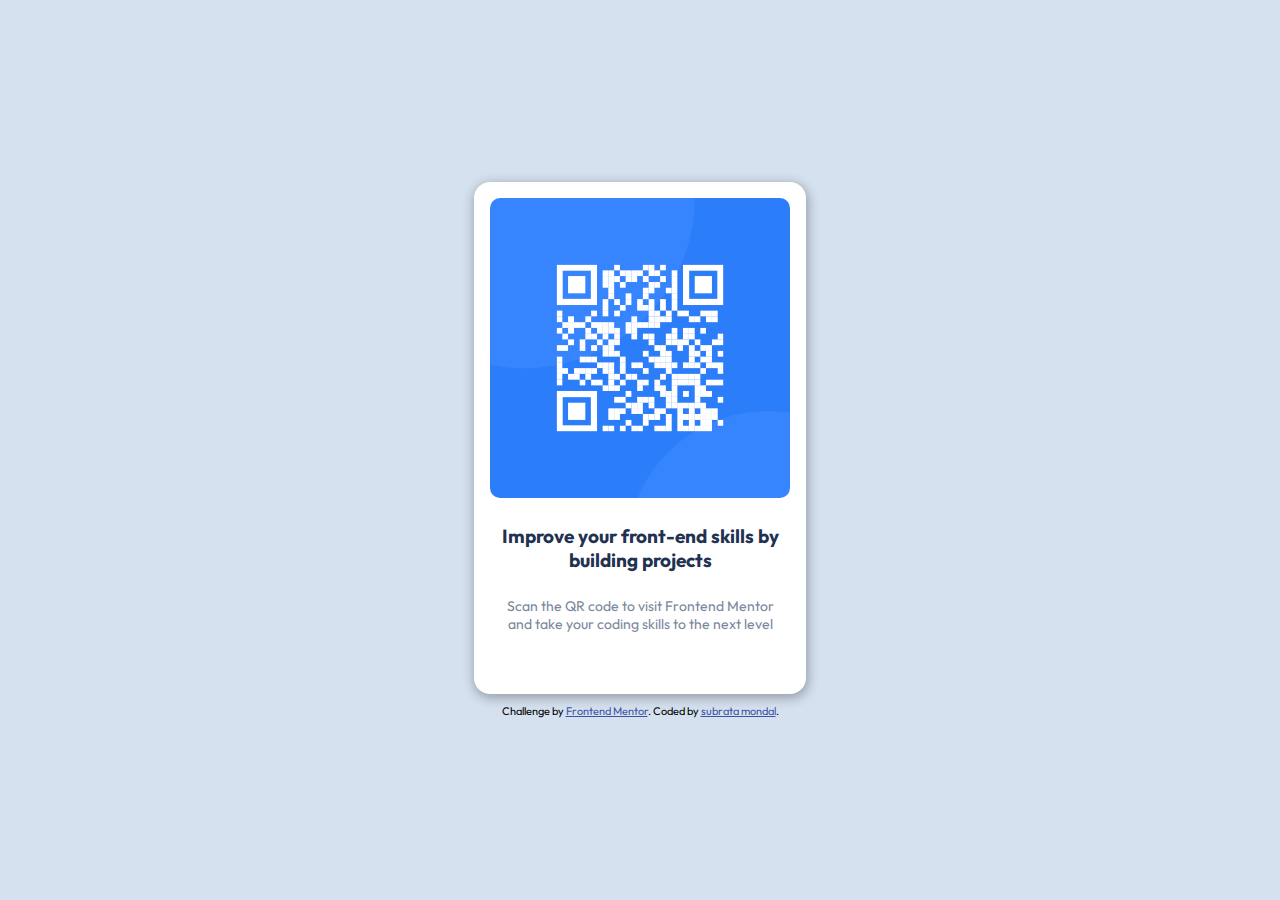
<file: card/index.html>
<!DOCTYPE html>
<html lang="en">
<head>
    <meta charset="UTF-8">
    <meta name="viewport" content="width=device-width, initial-scale=1.0">
    <title>Card</title>
    <link rel="stylesheet" href="style.css">
</head>
<body>
    <div class="card">
        <img src="image-qr-code.png" alt="image-qr-code">

        <h3>Improve your front-end skills by building projects</h3>
        <p>Scan the QR code to visit Frontend Mentor and take your coding skills to the next level</p>
    </div>

    <div class="attribution">
        Challenge by <a href="https://www.frontendmentor.io?ref=challenge" target="_blank">Frontend Mentor</a>. 
        Coded by <a href="https://subrataprojects.netlify.app" target="_blank">subrata mondal</a>.
      </div>
</body>
</html>
</file>
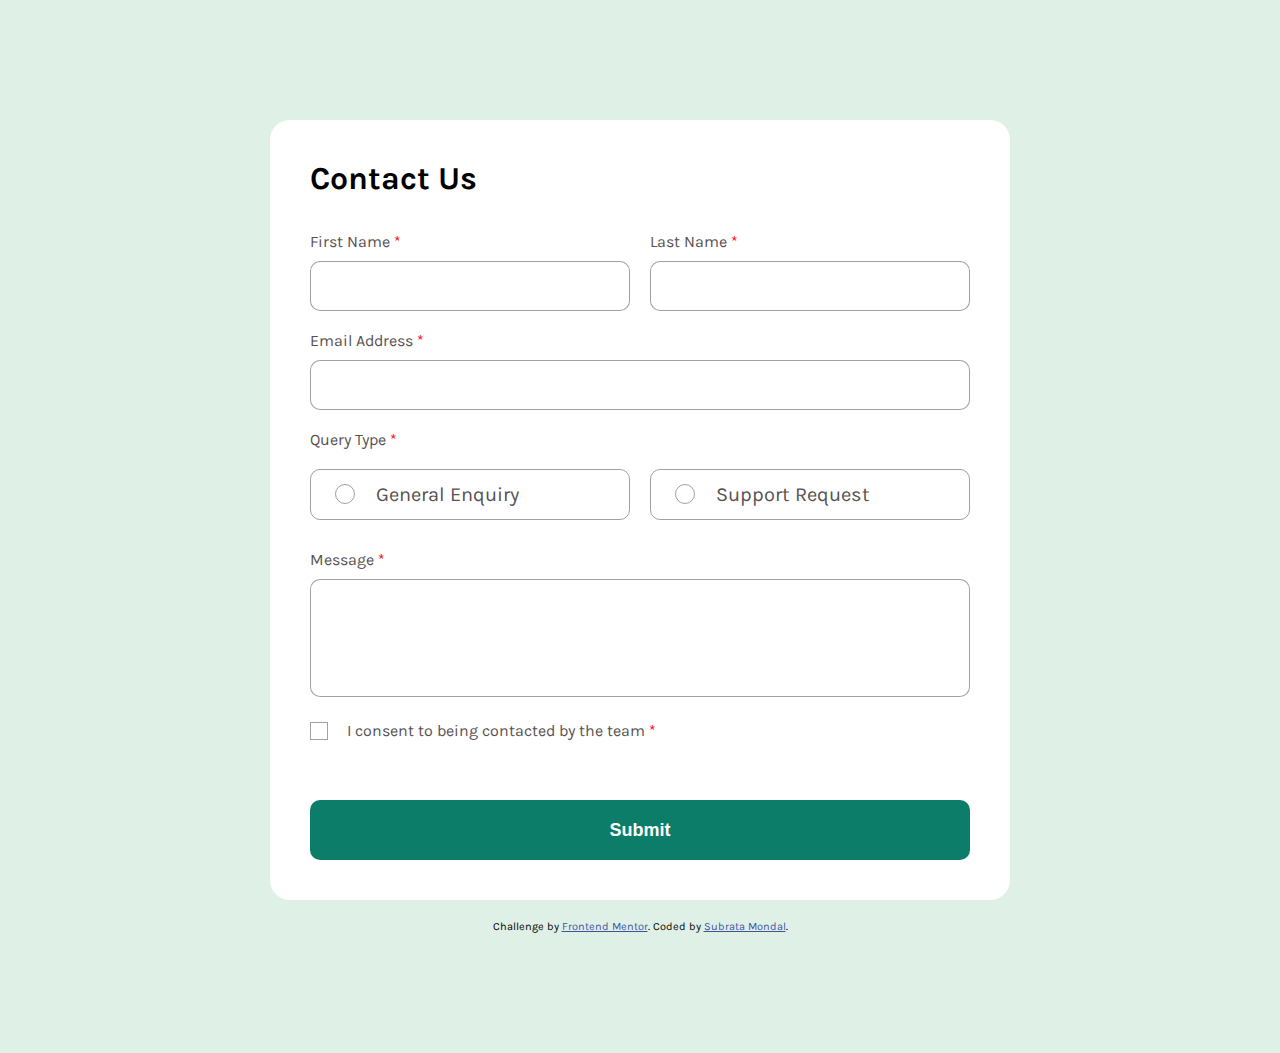
<file: contact form/index.html>
<!DOCTYPE html>
<html lang="en">
<head>
    <meta charset="UTF-8">
    <meta name="viewport" content="width=device-width, initial-scale=1.0">
    <title>Contact Form</title>
    <link rel="stylesheet" href="style.css">
</head>
<body>

    <form>
        <div id="heading">
            <h1>Contact Us</h1>
        </div>

        <div class="fields dualField">
            <div class="inputField">
                <label for="firstName">First Name <span class="red">*</span></label>
                <input type="text" name="firstName" id="firstName">
                <div class="error">Error Here</div>
            </div>
            <div class="inputField">
                <label for="lastName">Last Name <span class="red">*</span></label>
                <input type="text" name="lastName" id="lastName">
                <div class="error">Error Here</div>
            </div>
        </div>

        <div class="fields">
            <div class="inputField">
                <label for="email">Email Address <span class="red">*</span></label>
                <input type="email" name="email" id="email">
                <div class="error">Error Here</div>
            </div>
        </div>

        <div class="fields">
            <div class="inputField" id="queryField">
                <label>Query Type <span class="red">*</span></label>
                <div id="query">
                    <div class="queries">
                        <input type="radio" name="query" id="query1">
                        <span class="radioBtn"></span>
                        <label for="query1">General Enquiry</label>
                    </div>
                    <div class="queries">
                        <input type="radio" name="query" id="query2">
                        <span class="radioBtn"></span>
                        <label for="query2">Support Request</label>
                    </div>
                </div>
                <div class="error">Error Here</div>
            </div>
        </div>

        <div class="fields">
            <div class="inputField">
                <label for="message">Message <span class="red">*</span></label>
                <textarea name="message" id="message"></textarea>
                <div class="error">Error Here</div>
            </div>
        </div>

        <div class="fields">
            <div class="inputField" id="checkBox">
                <input type="checkbox" name="contract Acception" id="contract">
                <span id="checkField"></span>
                <label for="contract">I consent to being contacted by the team <span class="red">*</span></label>
                <div class="error">Error Here</div>
            </div>
        </div>

        <div class="fields">
            <div class="inputField">
                <button type="submit" id="submitBtn">Submit</button>
            </div>
        </div>
    </form>

    <div id="successAlert">
        <div id="successHeading">
            <img src="assets/images/icon-success-check.svg" alt="icon-success-check">
            <h2>Message Sent!</h2>
        </div>
        <div id="text">
            Thanks for completing the form. We'll be in touch soon!
        </div>
    </div>

    <div class="attribution">
        Challenge by <a href="https://www.frontendmentor.io?ref=challenge">Frontend Mentor</a>. 
        Coded by <a href="https://subrataprojects.netlify.app" target="_blank">Subrata Mondal</a>.
      </div>
    <script type="text/javascript" src="script.js"></script>
</body>
</html>
</file>
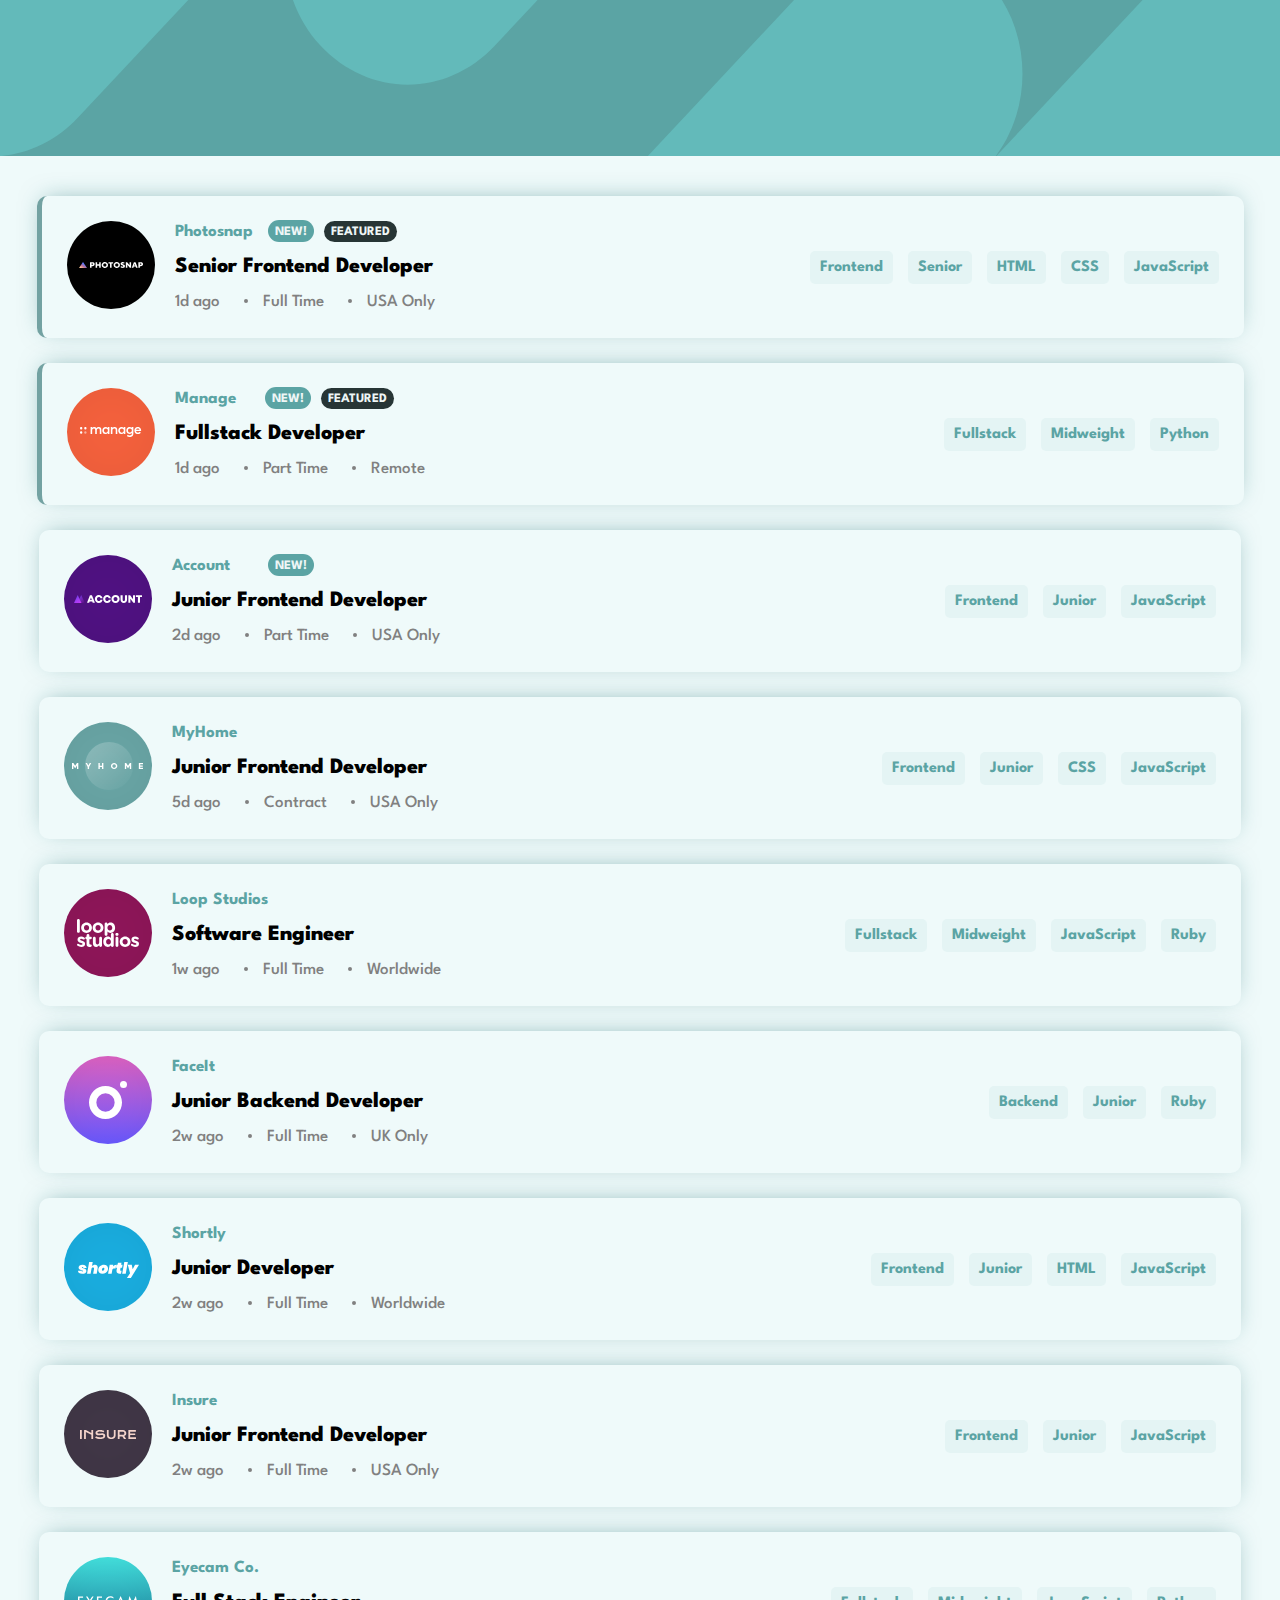
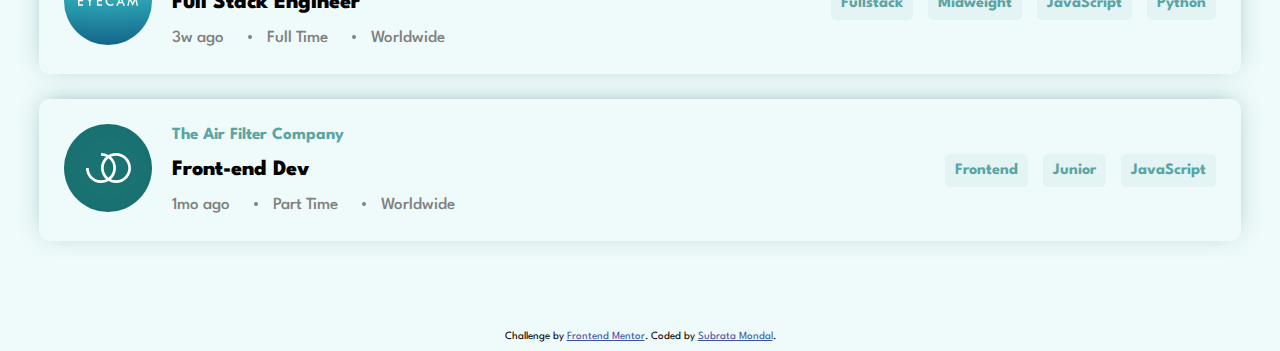
<file: filter_data/index.html>
<!DOCTYPE html>
<html lang="en">
<head>
    <meta charset="UTF-8">
    <meta name="viewport" content="width=device-width, initial-scale=1.0">
    <title>Filter Data and print</title>
    <link rel="stylesheet" href="style.css">
</head>
<body>
    <header>
        <img src="./images/bg-header-desktop.svg">
    </header>

    <main>
        <div id="headerFilter"></div>
        <div class="main"></div>
    </main>

<footer>
    <div class="attribution">
        Challenge by <a href="https://www.frontendmentor.io?ref=challenge" target="_blank">Frontend Mentor</a>. 
        Coded by <a href="https://subrataprojects.netlify.app" target="_blank">Subrata Mondal</a>.
      </div>
</footer>

    <script src="script.js"></script>
</body>
</html>
</file>
<file: card/style.css>
@import url('https://fonts.googleapis.com/css2?family=Outfit:wght@100..900&display=swap');

*{
    margin: 0;
    padding: 0;
}

body{
    background-color: #D5E1EF;
    display: flex;
    flex-direction: column;
    gap: 10px;
    justify-content: center;
    align-items: center;
    min-height: 100vh;
    font-family: "Outfit", sans-serif;
}

.card{
    height: 480px;
    width: 100%;
    max-width: 300px;
    padding: 16px;
    background-color: white;
    text-align: center;
    border-radius: 16px;
    box-shadow: 1px 3px 12px 1px rgba(0, 0, 0, .3);
}

.card img{
    width: 100%;
    margin-bottom: 22px;
    border-radius: 10px;
}

.card h3{
    font-size: 19px;
    color: #1f3251;
}
.card p{
    margin-top: 20px;
    padding: 5px 10px;
    font-size: 14px;
    color: #7b879d;
}

.attribution { font-size: 11px; text-align: center; }
.attribution a { color: hsl(228, 45%, 44%); }
</file>
<file: contact form/style.css>
* {
  margin: 0;
  padding: 0;
  box-sizing: border-box;
}
:root {
  --defaultBorder: 1px solid rgba(20, 20, 20, 0.4);
}

@font-face {
  font-family: mainFont;
  src: url(assets/fonts/Karla-Regular.ttf);
}
@font-face {
  font-family: Headingfont;
  src: url(assets/fonts/Karla-VariableFont_wght.ttf);
}

body {
  background-color: hsl(148, 38%, 91%);
  display: flex;
  justify-content: center;
  align-items: center;
  flex-direction: column;
  min-height: 100vh;
  padding-block: 120px;
  font-family: "mainFont", sans-serif, serif;
}

form {
  display: flex;
  justify-content: center;
  align-items: center;
  flex-direction: column;
  gap: 10px;
  background-color: #fff;
  width: 93%;
  max-width: 740px;
  border-radius: 20px;
  padding: 40px;
  margin-bottom: 20px;
}

#heading {
  font-family: "Headingfont", sans-serif, serif;
  align-self: flex-start;
  margin-bottom: 15px;
}

.fields {
  width: 100%;
  display: flex;
  justify-content: center;
  align-items: center;
}
.inputField {
  width: 100%;
}
.inputField label {
  color: #575151;
  display: block;
  margin-block: 10px;
  cursor: pointer;
  user-select: none;
}

.red {
  color: rgb(255, 0, 21);
}

.inputField input {
  width: 100%;
  height: 50px;
  font-size: 20px;
  padding: 10px;
  border-radius: 10px;
  border: var(--defaultBorder);
  outline: none;
  cursor: pointer;
  transition: all 0.3s linear;
}

.inputField input:hover {
  border-color: black;
}

.inputField .error {
  color: rgb(215, 60, 60);
  margin-block: 8px;
  cursor: not-allowed;
  display: none;
}

.fields.dualField {
  justify-content: space-between;
  gap: 20px;
}

#query {
  display: flex;
  justify-content: space-between;
  width: 100%;
  gap: 20px;
}

#query .queries {
  width: 100%;
  display: flex;
  justify-content: flex-start;
  position: relative;
}

.queries input {
  transform: scale(0);
  position: absolute;
}

.queries label {
  width: 100%;
  border: var(--defaultBorder);
  font-size: 20px;
  padding: 13px 65px;
  padding-right: 0;
  border-radius: 10px;
  cursor: pointer;
  transition: all 0.3s linear;
}

.queries label:hover {
  border-color: black;
}

.radioBtn {
  width: 20px;
  height: 20px;
  border: var(--defaultBorder);
  border-radius: 10pc;
  position: absolute;
  top: 25px;
  left: 25px;
  cursor: pointer;
}

.queries input:checked + .radioBtn {
  background: url(assets/images/icon-radio-selected.svg) no-repeat center;
}
.queries input:checked ~ label {
  background-color: hsl(148, 38%, 91%);
}

.inputField #message {
  width: 100%;
  height: 118px;
  border: var(--defaultBorder);
  border-radius: 10px;
  outline: none;
  font-size: 20px;
  padding: 6px 16px;
  resize: none;
}

.inputField #message:hover {
  border-color: black;
}

.inputField#checkBox {
  display: flex;
  justify-content: flex-start;
  align-items: center;
  gap: 0 19px;
  position: relative;
  flex-wrap: wrap;
}

.inputField#checkBox .error {
  width: 100%;
}

.inputField input[type="checkbox"] {
  position: absolute;
  opacity: 0;
  width: 3%;
  height: 54%;
}

#checkField {
  width: 18px;
  height: 18px;
  border: var(--defaultBorder);
  border-width: 1.5px;
  cursor: pointer;
}

#chechField:hover {
  border-color: black;
}

.inputField input[type="checkbox"]:checked + #checkField {
  background: url(assets/images/icon-checkbox-check.svg) no-repeat center;
  border: none;
}

#submitBtn {
  width: 100%;
  border: none;
  background-color: hsl(169, 82%, 27%);
  color: #fff;
  font-weight: 600;
  height: 60px;
  margin-top: 40px;
  cursor: pointer;
  border-radius: 10px;
  font-size: 18px;
  transition: all 0.3s linear;
}

#submitBtn:hover {
  background-color: hsl(187, 24%, 22%);
}

.inputField.problem .error {
  display: block;
}

.inputField.problem input,
.inputField.problem #message {
  border-color: rgb(215, 60, 60);
}

.inputField.problem .queries label {
  border-color: rgb(215, 60, 60);
  background-color: rgba(215, 60, 60, 0.37);
}

#successAlert {
  background-color: hsl(187, 24%, 22%);
  color: #fff;
  position: fixed;
  /* top: 16px; */
  top: -30%;
  border-radius: 10px;
  padding: 10px 20px;
  height: 100px;
  display: flex;
  flex-direction: column;
  gap: 15px;
  justify-content: center;
  transform: scale(0);
  transition: all .4s linear;
}

#successAlert.success{
  top: 16px;
  transform: scale(1);
}

#successHeading {
  display: flex;
  align-items: center;
  gap: 10px;
  font-size: 12px;
  font-weight: 700;
}

#text {
  color: rgba(255, 255, 255, 0.699);
}


.attribution { font-size: 11px; text-align: center; }
    .attribution a { color: hsl(228, 45%, 44%); }

@media screen and (max-width: 550px) {
  body {
    padding-block: 30px;
  }

  .fields.dualField {
    flex-direction: column;
  }
  #query {
    flex-direction: column;
  }
}

@media screen and (max-width: 400px) {
  .inputField #message {
    height: 240px;
  }
}
</file>
<file: filter_data/style.css>
@import url("https://fonts.googleapis.com/css2?family=League+Spartan:wght@100..900&display=swap");
* {
  margin: 0;
  padding: 0;
  font-family: "League Spartan", sans-serif;
}

body {
  background-color: #effafa;
  width: 100vw;
  min-height: 100vh;
}

header {
  background-color: #5ba4a4;
  height: 156px;
  width: 100vw;
  display: flex;
  justify-content: center;
  position: relative;
}

header img {
  width: 100%;
}

#headerFilter {
  background-color: white;
  color: #5ba4a4;
  position: relative;
  padding: 18px 40px;
  width: 75%;
  font-weight: 700;
  border-radius: 6px;
  display: none;
  justify-content: flex-start;
  align-items: center;
  flex-wrap: wrap;
  gap: 20px;
  box-shadow: -1px 3px 19px 0px rgba(28, 84, 87, 0.32);
  margin-top: -32px;
margin-inline: auto;
}

#headerFilter .filter {
  background-color: #eef6f6;
  padding-right: 0;
  border-radius: 5px;
  display: flex;
  justify-content: space-between;
  align-items: center;
  gap: 10px;
}

.filter .filterText {
  padding: 10px;
  padding-right: 0;
}

.filter .closeFilter {
  background-color: hsl(180, 29%, 50%);
  padding: 10px;
  fill: #fff;
  border-radius: 0 5px 5px 0;
  cursor: pointer;
  transition: all 0.4s linear;
  text-align: center;
  line-height: 1px;
}

.filter .closeFilter:hover {
  background-color: hsl(180, 14%, 20%);
}

#headerFilter #filterClear {
  position: absolute;
  right: 15px;
  cursor: pointer;
  text-transform: capitalize;
  font-size: 1rem;
}
#headerFilter #filterClear:hover {
  text-decoration: underline;
}

/* main */
.main {
  margin-top: 40px;
  display: flex;
  flex-direction: column;
  justify-content: space-around;
  align-items: center;
  gap: 25px;
  padding-bottom: 80px;
}

.jobLists {
  width: 90%;
  max-width: 1200px;
  padding: 25px;
  border-radius: 10px;
  display: flex;
  justify-content: space-between;
  align-items: center;
  box-shadow: 0px -3px 24px -8px rgba(15, 101, 106, 0.5);
  position: relative;
}

hr {
  border: none;
  border-top: 1px solid #c8b7b7;
  width: 100%;
  margin-block: 15px;
  display: none;
}

.jobLists.feature {
  border-left: 5px solid #73a2a2;
}

.jobDetails {
  display: flex;
  justify-content: center;
  align-items: center;
  gap: 10px;
}

.jobDetails .companyLogo {
  border-radius: 10pc;
}

.companyLogo img {
  width: 100%;
}

.jobDetails .jobinfo {
  margin-left: 10px;
  display: flex;
  justify-content: center;
  align-items: flex-start;
  gap: 17px;
  flex-direction: column;
  position: relative;
}

.jobinfo .companyName {
  font-weight: 700;
  font-size: 17px;
  color: hsl(180, 29%, 50%);
}

.jobinfo .jobTitle {
  font-weight: 800;
  font-size: 22px;
  cursor: pointer;
  transition: all 0.2s linear;
}
.jobinfo .jobTitle:hover {
  color: #5ba4a4;
}

.jobinfo .jobtiming {
  display: flex;
  justify-content: center;
  align-items: center;
  gap: 9px;
  color: gray;
  font-size: 17px;
  font-weight: 500;
  position: relative;
}

.jobinfo .jobtiming div::before {
  content: "";
  border: 2px solid;
  border-radius: 50%;
  display: inline-block;
  margin-bottom: 3px;
  margin-inline: 15px;
}

.jobinfo .jobtiming div:first-child::before {
  display: none;
}

.jobinfo .features {
  position: absolute;
  display: flex;
  justify-content: space-between;
  align-items: center;
  top: -4px;
  left: 36%;
  gap: 10px;
  font-weight: 700;
  font-size: 13px;
}

.features .featureNew {
  background-color: hsl(180, 29%, 50%);
  color: #eef6f6;
  padding: 8px 7px;
  padding-bottom: 6px;
  border-radius: 22px;
  line-height: 8px;
}

.features .featureFeatured {
  padding: 5px 7px;
  padding-bottom: 4px;
  background-color: #273535;
  color: #eef6f6;
  border-radius: 19px;
}

.jobLists .tags {
  display: flex;
  justify-content: space-between;
  align-items: center;
  flex-wrap: wrap;
  font-weight: bold;
  color: white;
  gap: 15px;
}

.tags .tag {
  padding: 9px 10px;
  border-radius: 5px;
  cursor: pointer;
  background-color: #2f93930d;
  color: #5ba4a4;
  transition: all 0.3s linear;
  font-size: 1em;
}

.tags .tag:hover {
  background-color: #166c6ca6;
  color: #eef6f6;
}

footer{
  padding: 10px 0;
}

@media screen and (max-width: 900px) {


  .jobLists {
    flex-direction: column;
    padding-inline: 8px;
  }

  .jobLists .tags {
    justify-content: flex-start;
  }

  hr {
    width: 50%;
    display: block;
  }
}

@media screen and (max-width: 500px) {
  .jobDetails .companyLogo {
    width: 50px;
    position: absolute;
    top: -30px;
    left: 20px;
  }

  .jobLists{
    margin-top: 48px;
    border-radius: 7px;
  }

  hr{
    width: 100%;
  }

  .jobDetails .jobinfo{
    margin-top: 25px;
  }

  .jobinfo .companyName {
    font-size: 16px;
  }

  .jobinfo .jobTitle{
    font-size: 18px;
  }
}


/* styling for promotional */
.attribution { font-size: 11px; text-align: center; }
    .attribution a { color: hsl(228, 45%, 44%); }
</file>
